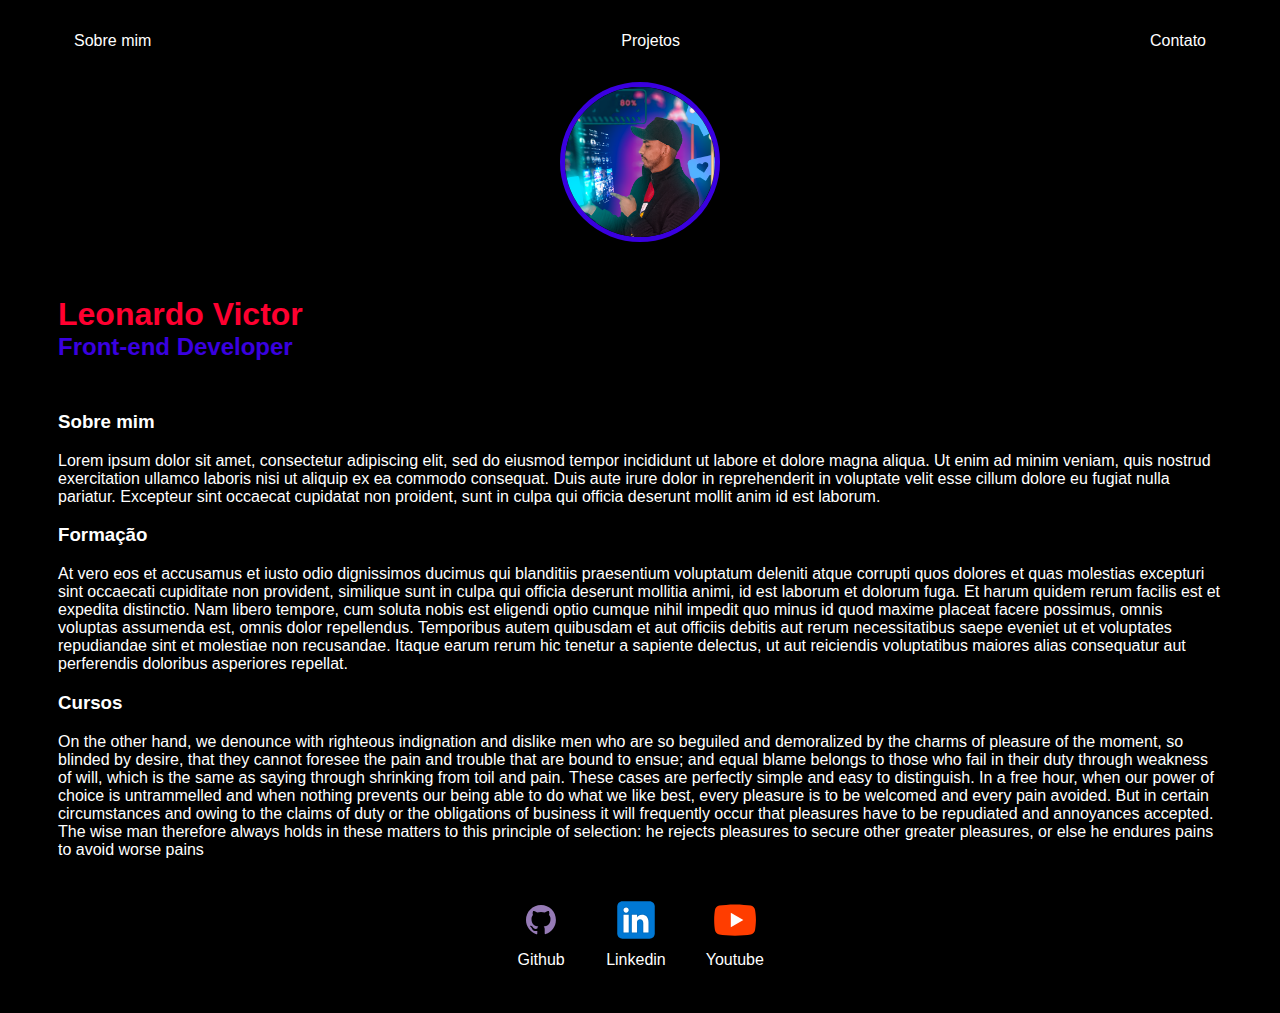
<file: index.html>
<!DOCTYPE html>
<html lang="pt">

<head>
    <meta charset="UTF-8">
    <meta http-equiv="X-UA-Compatible" content="IE=edge">
    <meta name="viewport" content="width=device-width, initial-scale=1.0">
    <title>Feijão Studios</title>
    <link rel="stylesheet" href="./src/css/style.css">
</head>

<body>

    <div class="container">
        <nav>
            <ul>
                <li>
                    <a href="./index.html">Sobre mim</a>
                </li>

                <li>
                    <a href="./src/pages/projects.html">Projetos</a>
                </li>

                <li>
                    <a href="./src/pages/contact.html">Contato</a>
                </li>
            </ul>
        </nav>

        <header>

            <div class="center">
                <img src="./src/img/Image.png">
            </div>
            <h1>Leonardo Victor</h1>
            <h2>Front-end Developer</h2>

        </header>

        <main>

            <section>
                <h3>Sobre mim</h3>
                <p>
                    Lorem ipsum dolor sit amet, consectetur adipiscing elit, sed do eiusmod tempor incididunt ut labore
                    et dolore magna aliqua. Ut enim ad minim veniam, quis nostrud exercitation ullamco laboris nisi ut
                    aliquip ex ea commodo consequat. Duis aute irure dolor in reprehenderit in voluptate velit esse
                    cillum dolore eu fugiat nulla pariatur. Excepteur sint occaecat cupidatat non proident, sunt in
                    culpa qui officia deserunt mollit anim id est laborum.
                </p>
            </section>

            <section>
                <h3>Formação</h3>
                <p>
                    At vero eos et accusamus et iusto odio dignissimos ducimus qui blanditiis praesentium voluptatum
                    deleniti atque corrupti quos dolores et quas molestias excepturi sint occaecati cupiditate non
                    provident, similique sunt in culpa qui officia deserunt mollitia animi, id est laborum et dolorum
                    fuga. Et harum quidem rerum facilis est et expedita distinctio. Nam libero tempore, cum soluta nobis
                    est eligendi optio cumque nihil impedit quo minus id quod maxime placeat facere possimus, omnis
                    voluptas assumenda est, omnis dolor repellendus. Temporibus autem quibusdam et aut officiis debitis
                    aut rerum necessitatibus saepe eveniet ut et voluptates repudiandae sint et molestiae non
                    recusandae. Itaque earum rerum hic tenetur a sapiente delectus, ut aut reiciendis voluptatibus
                    maiores alias consequatur aut perferendis doloribus asperiores repellat.
                </p>
            </section>

            <section>
                <h3>Cursos</h3>
                <p>
                    On the other hand, we denounce with righteous indignation and dislike men who are so beguiled and
                    demoralized by the charms of pleasure of the moment, so blinded by desire, that they cannot foresee
                    the pain and trouble that are bound to ensue; and equal blame belongs to those who fail in their
                    duty through weakness of will, which is the same as saying through shrinking from toil and pain.
                    These cases are perfectly simple and easy to distinguish. In a free hour, when our power of choice
                    is untrammelled and when nothing prevents our being able to do what we like best, every pleasure is
                    to be welcomed and every pain avoided. But in certain circumstances and owing to the claims of duty
                    or the obligations of business it will frequently occur that pleasures have to be repudiated and
                    annoyances accepted. The wise man therefore always holds in these matters to this principle of
                    selection: he rejects pleasures to secure other greater pleasures, or else he endures pains to avoid
                    worse pains
                </p>
            </section>

        </main>

        <footer>

            <a href="https://github.com/FeijaoStudios" target="_blank" rel="noopener noreferrer">
                <img src="./src/img/github.svg">
                <p>Github</p>
            </a>

            <a href="wip.html" target="_blank" rel="noopener noreferrer">
                <img src="./src/img/linkedin.svg">
                <p>Linkedin</p>
            </a>

            <a href="https://www.youtube.com/channel/UCyohblxvG_3tIIcGSu-52aA" target="_blank"
                rel="noopener noreferrer">
                <img src="./src/img/youtube.svg">
                <p>Youtube</p>
            </a>

        </footer>
    </div>

</body>

</html>
</file>
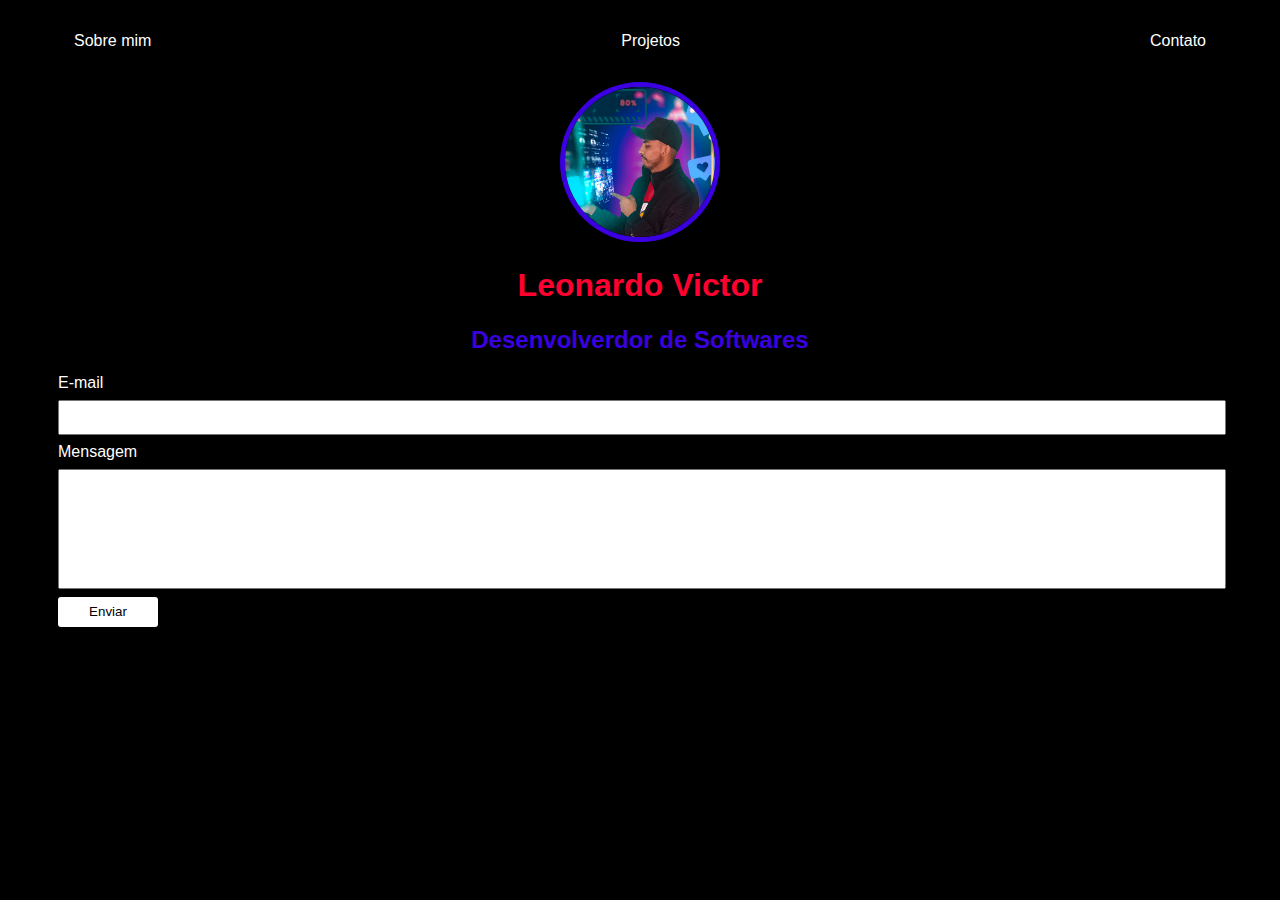
<file: contact.html>
<!DOCTYPE html>
<html lang="pt">
<head>
    <meta charset="UTF-8">
    <meta http-equiv="X-UA-Compatible" content="IE=edge">
    <meta name="viewport" content="width=device-width, initial-scale=1.0">
    <title>Contato</title>
    <link rel="stylesheet" href="./css/style.css">
</head>

<body>

    <div class="container">
        <nav>
            <ul>
                <li>
                    <a href="index.html">Sobre mim</a>
                </li>

                <li>
                    <a href="projects.html">Projetos</a>
                </li>
    
                <li>
                    <a href="contact.html">Contato</a>
                </li>
            </ul>
        </nav>
    
        <header class="center">
    
            <div>
                <img src="./img/Image.png">
            </div>
            <h1>Leonardo Victor</h1>
            <h2>Desenvolverdor de Softwares</h2>

        </header>
        
        <form class="contact-form" action="https://formsubmit.co/87acd590e2f6123f58ea58cd931e0d17" method="POST">
            <label for="email">E-mail</label>
            <input type="email" name="email" id="email" required>

            <label for="message">Mensagem</label>
            <input type="text" name="message" id="message" required>

            <button type="submit">Enviar</button>
        </form>
    </div>

</body>
</html>
</file>
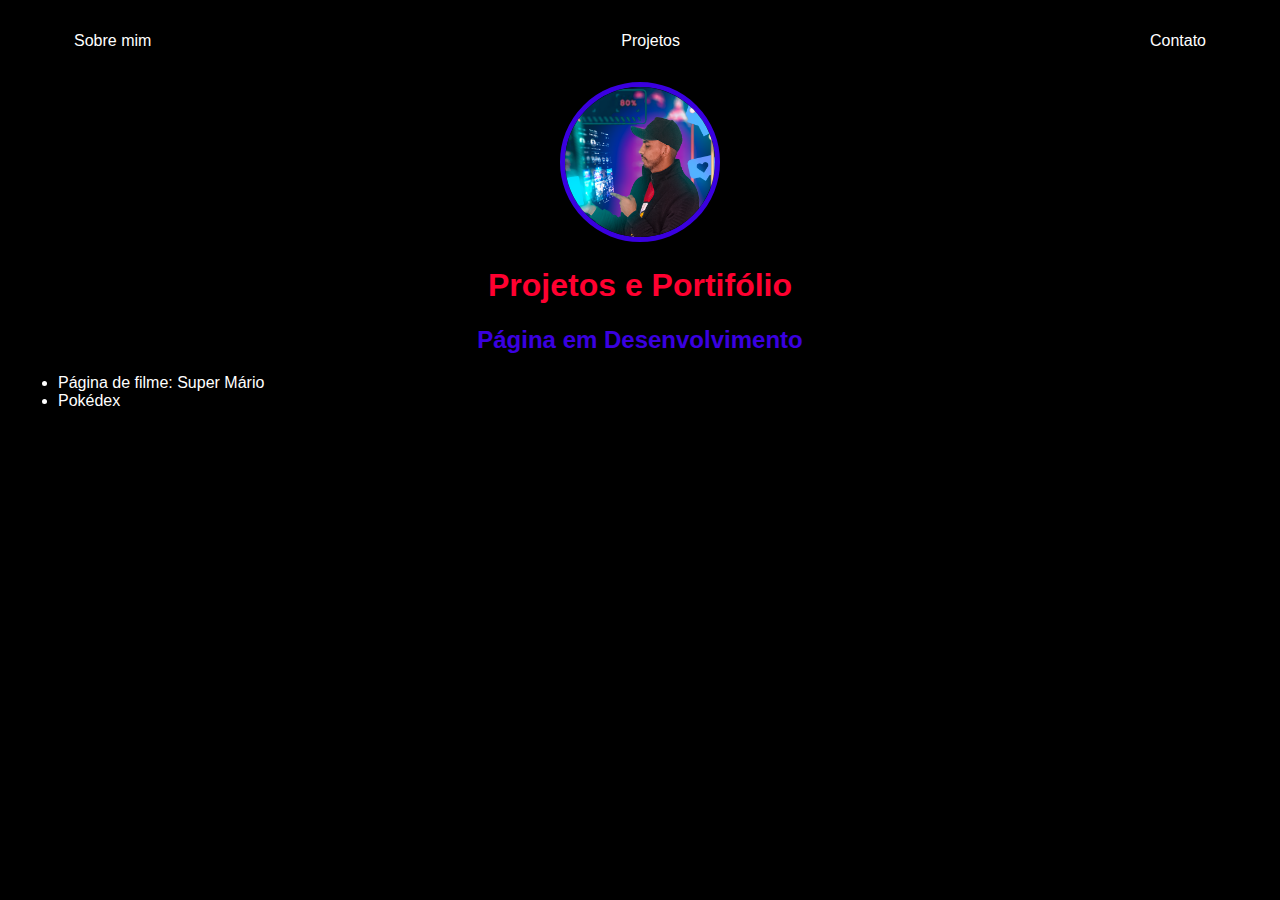
<file: projects.html>
<!DOCTYPE html>
<html lang="pt">
<head>
    <meta charset="UTF-8">
    <meta http-equiv="X-UA-Compatible" content="IE=edge">
    <meta name="viewport" content="width=device-width, initial-scale=1.0">
    <title>Projetos</title>
    <link rel="stylesheet" href="./css/style.css">
</head>

<body>

    <div class="container">
        <nav>
            <ul>
                <li>
                    <a href="index.html">Sobre mim</a>
                </li>

                <li>
                    <a href="projects.html">Projetos</a>
                </li>
    
                <li>
                    <a href="contact.html">Contato</a>
                </li>
            </ul>
        </nav>
    
        <header class="center">
    
            <div>
                <img src="./img/Image.png">
            </div>
            <h1>Projetos e Portifólio</h1>
            <h2>Página em Desenvolvimento</h2>

        </header>

        <li>
            <a href="https://feijaostudios.github.io/Pagina-de-Filme-Mario/" target="_blank" rel="noopener noreferrer">Página de filme: Super Mário</a>
        </li>

        <li>
            <a href="https://feijaostudios.github.io/Pokedex/" target="_blank" rel="noopener noreferrer">Pokédex</a>
        </li>
        
    </div>

</body>
</html>
</file>
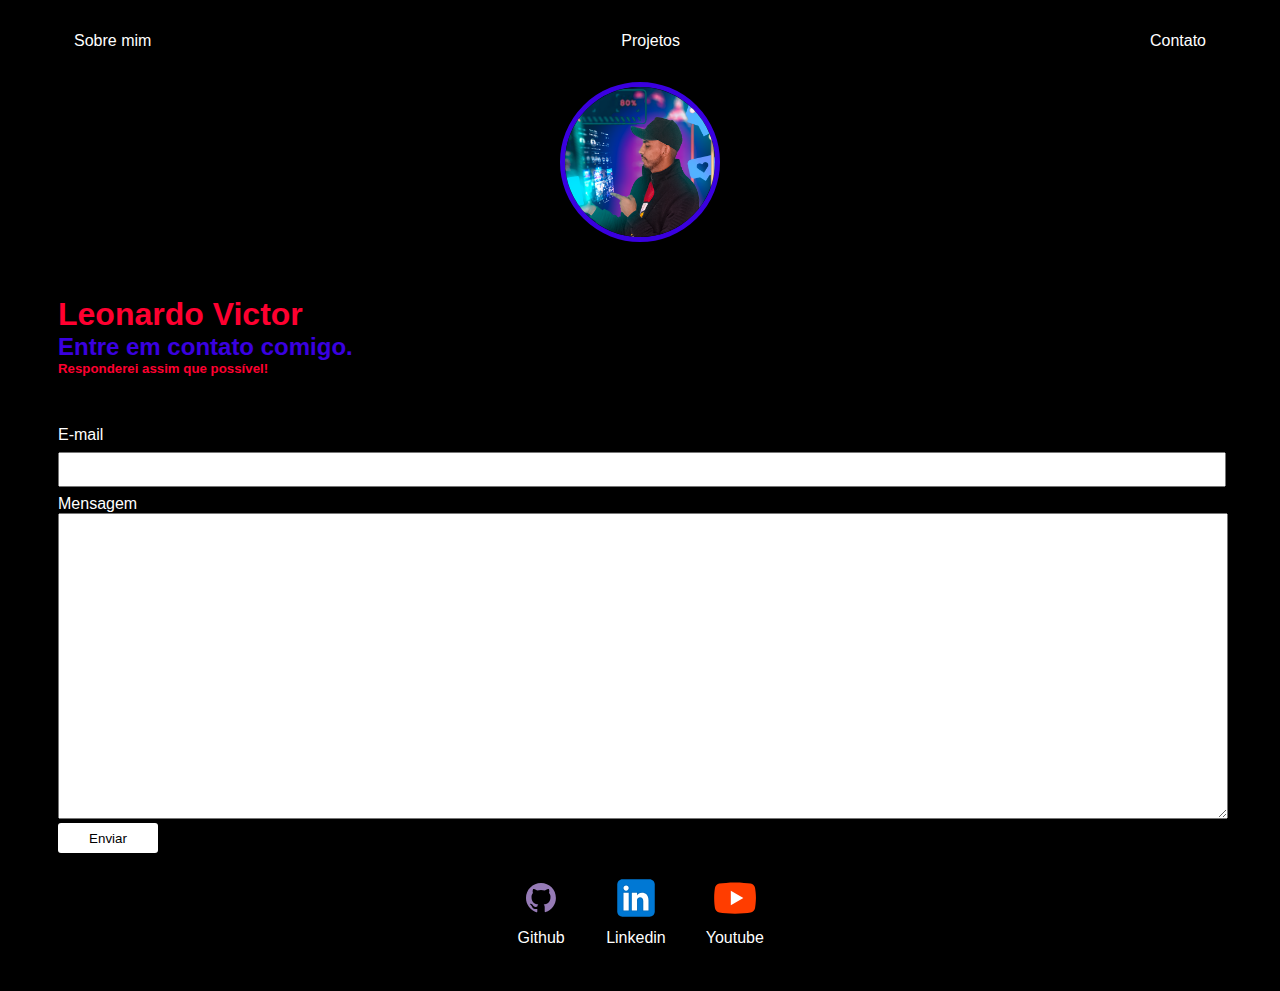
<file: src/pages/contact.html>
<!DOCTYPE html>
<html lang="pt">

<head>
    <meta charset="UTF-8">
    <meta http-equiv="X-UA-Compatible" content="IE=edge">
    <meta name="viewport" content="width=device-width, initial-scale=1.0">
    <title>Contato</title>
    <link rel="stylesheet" href="../css/style.css">
</head>

<body>

    <div class="container">
        <nav>
            <ul>
                <li>
                    <a href="/index.html">Sobre mim</a>
                </li>

                <li>
                    <a href="./projects.html">Projetos</a>
                </li>

                <li>
                    <a href="./contact.html">Contato</a>
                </li>
            </ul>
        </nav>

        <header>

            <div class="center">
                <img src="../img/Image.png">
            </div>
            <h1>Leonardo Victor</h1>
            <h2>Entre em contato comigo.</h2>
            <h5>Responderei assim que possível!</h5>

        </header>

        <form class="contact-form" action="https://formsubmit.co/87acd590e2f6123f58ea58cd931e0d17" method="POST">
            <label for="email">E-mail</label>
            <input type="email" name="email" id="email" required>

            <label for="message">Mensagem</label>
            <textarea class="text-input" name="message" id="message" value="" cols="40" rows="5"></textarea>

            <button type="submit">Enviar</button>
        </form>

        <footer>

            <a href="https://github.com/FeijaoStudios" target="_blank" rel="noopener noreferrer">
                <img src="../img/github.svg">
                <p>Github</p>
            </a>

            <a href="wip.html" target="_blank" rel="noopener noreferrer">
                <img src="../img/linkedin.svg">
                <p>Linkedin</p>
            </a>

            <a href="https://www.youtube.com/channel/UCyohblxvG_3tIIcGSu-52aA" target="_blank"
                rel="noopener noreferrer">
                <img src="../img/youtube.svg">
                <p>Youtube</p>
            </a>

        </footer>
    </div>

</body>

</html>
</file>
<file: src/css/style.css>
body {
    color: white;
    background-color: black;
    font-family: Arial, Helvetica, sans-serif;
}

.container {
    padding: 0px 50px;
}

ul {
    display: flex;
    justify-content: space-between;
    list-style-type: none;
    align-items: center;
    padding: 16px;
}

a {
    color: white;
    text-decoration: none;
}

header img {
    width: 150px;
    height: 150px;
    border-radius: 50%;
    border: 5px solid #3A00E0;
    margin: 0 0 50px 0;
}

.center {
    text-align: center;
}

h1 {
    color: #FF0030;
    margin: 0;
}

h2 {
    color: #3A00E0;
    margin: 0 0 50px 0;
}

h5 {
    color: #FF0030;
    margin: -50px 0 50px 0;
}

footer img {
    width: 50px;
    height: 50px;
}

footer {
    display: flex;
    justify-content: center;
}

footer a {
    margin: 20px;
    text-align: center;
}

footer p {
    margin-top: 2px;
}

nav a:hover {
    color: #ff002f;
}

.contact-form input {
    width: 100%;
    padding: 8px 0px;
    margin: 8px 0px;
}

.text-input {
    width: 100%;
    height: 300px;
}

button {
    background-color: white;
    border: none;
    width: 100px;
    height: 30px;
    border-radius: 3px;
}

.cards {
    display: flex;
    flex-wrap: wrap;
    justify-content: flex-start;
}

.card {
    height: 480px;
    width: 300px;
    background-color: white;
    border-radius: 32px;
    padding: 1rem;
    margin: 10px;
    display: flex;
    flex-direction: column;
    align-items: center;
    justify-content: space-around;
    transition: 0.5s;
    transform: translateY(0);
}

.card:hover {
    transform: translateY(-10px);
    box-shadow: 0px 5px 10px 5px #777;
}

.card__img {
    background-color: red;
    width: 100%;
    /* height: 100%; */
    margin-bottom: 1rem;
}

.card__name {
    font-size: 1.6rem;
    text-decoration: none;
    color: #333;
}

.card__buy {
    width: 200px;
    display: flex;
    align-items: center;
    justify-content: center;
    box-sizing: border-box;
    padding: 1rem;
    background-color: rgb(33, 174, 115);
    color: white;
    text-decoration: none;
    letter-spacing: 0.5px;
    border-radius: 16px;
    transition: 0.3s;
}

.card__buy:hover {
    background-color: rgb(53, 204, 65);
} 

.projeto-title__h1 {
    color: #FF0030;
    display: flex;
    justify-content: center;
}

.projeto-title__h2 {
    color: #3A00E0;
    display: flex;
    justify-content: center;
}
</file>
<file: css/style.css>
body {
    color: white;
    background-color: black;
    font-family: Arial, Helvetica, sans-serif;
}

.container {
    padding: 0px 50px;
}

ul {
    display: flex;
    justify-content: space-between;
    list-style-type: none;
    align-items: center;
    padding: 16px;
}

a {
    color: white;
    text-decoration: none;
}

header img {
    width: 150px;
    height: 150px;
    border-radius: 50%;
    border: 5px solid #3A00E0;
}

.center {
    text-align: center;
}

h1 {
    color: #FF0030;
}

h2 {
    color: #3A00E0;
}

footer img {
    width: 50px;
    height: 50px;
}

footer {
    display: flex;
    justify-content: center;
}

footer a {
    margin: 20px;
    text-align: center;
}

footer p {
    margin-top: 2px;
}

nav a:hover {
    color: #ff002f;
}

.contact-form input {
    width: 100%;
    padding: 8px 0px;
    margin: 8px 0px;
}

.contact-form input[type=text] {
    height: 100px;
}

button {
    background-color: white;
    border: none;
    width: 100px;
    height: 30px;
    border-radius: 3px;
}
</file>
